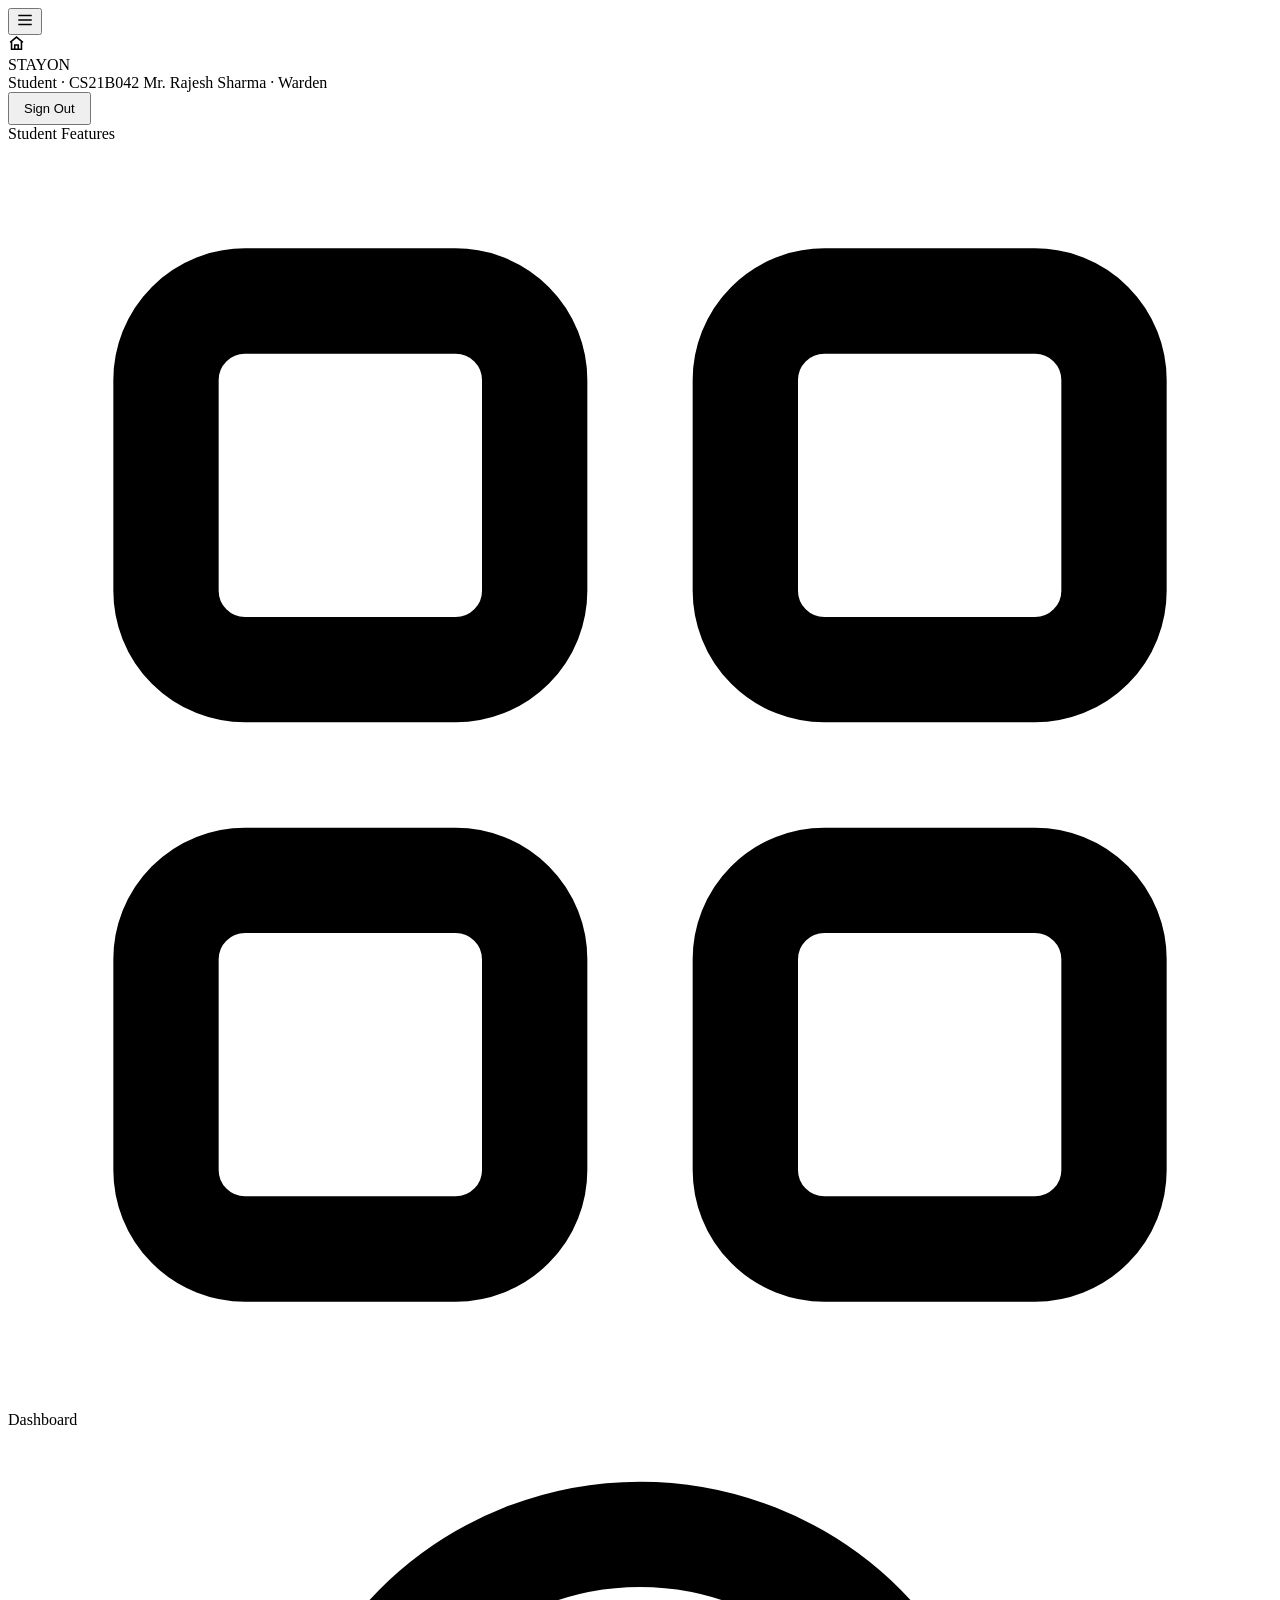
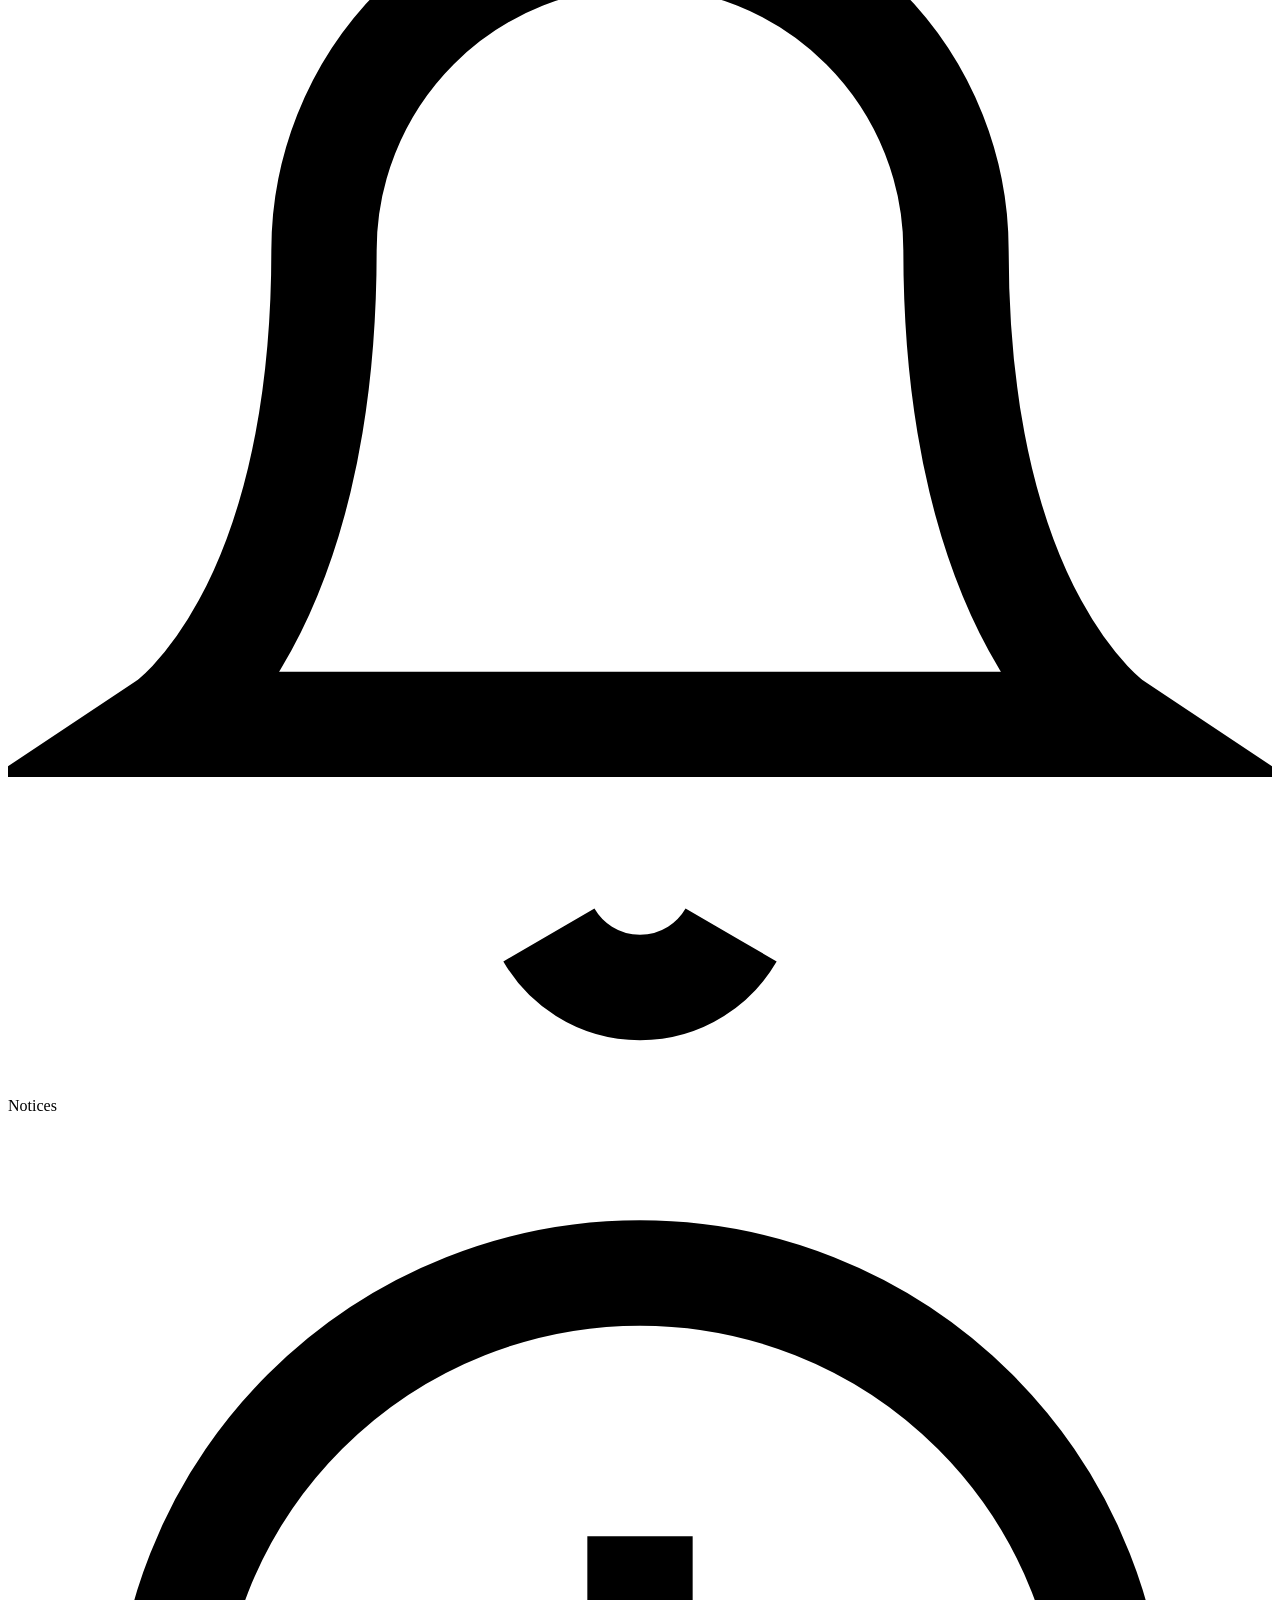
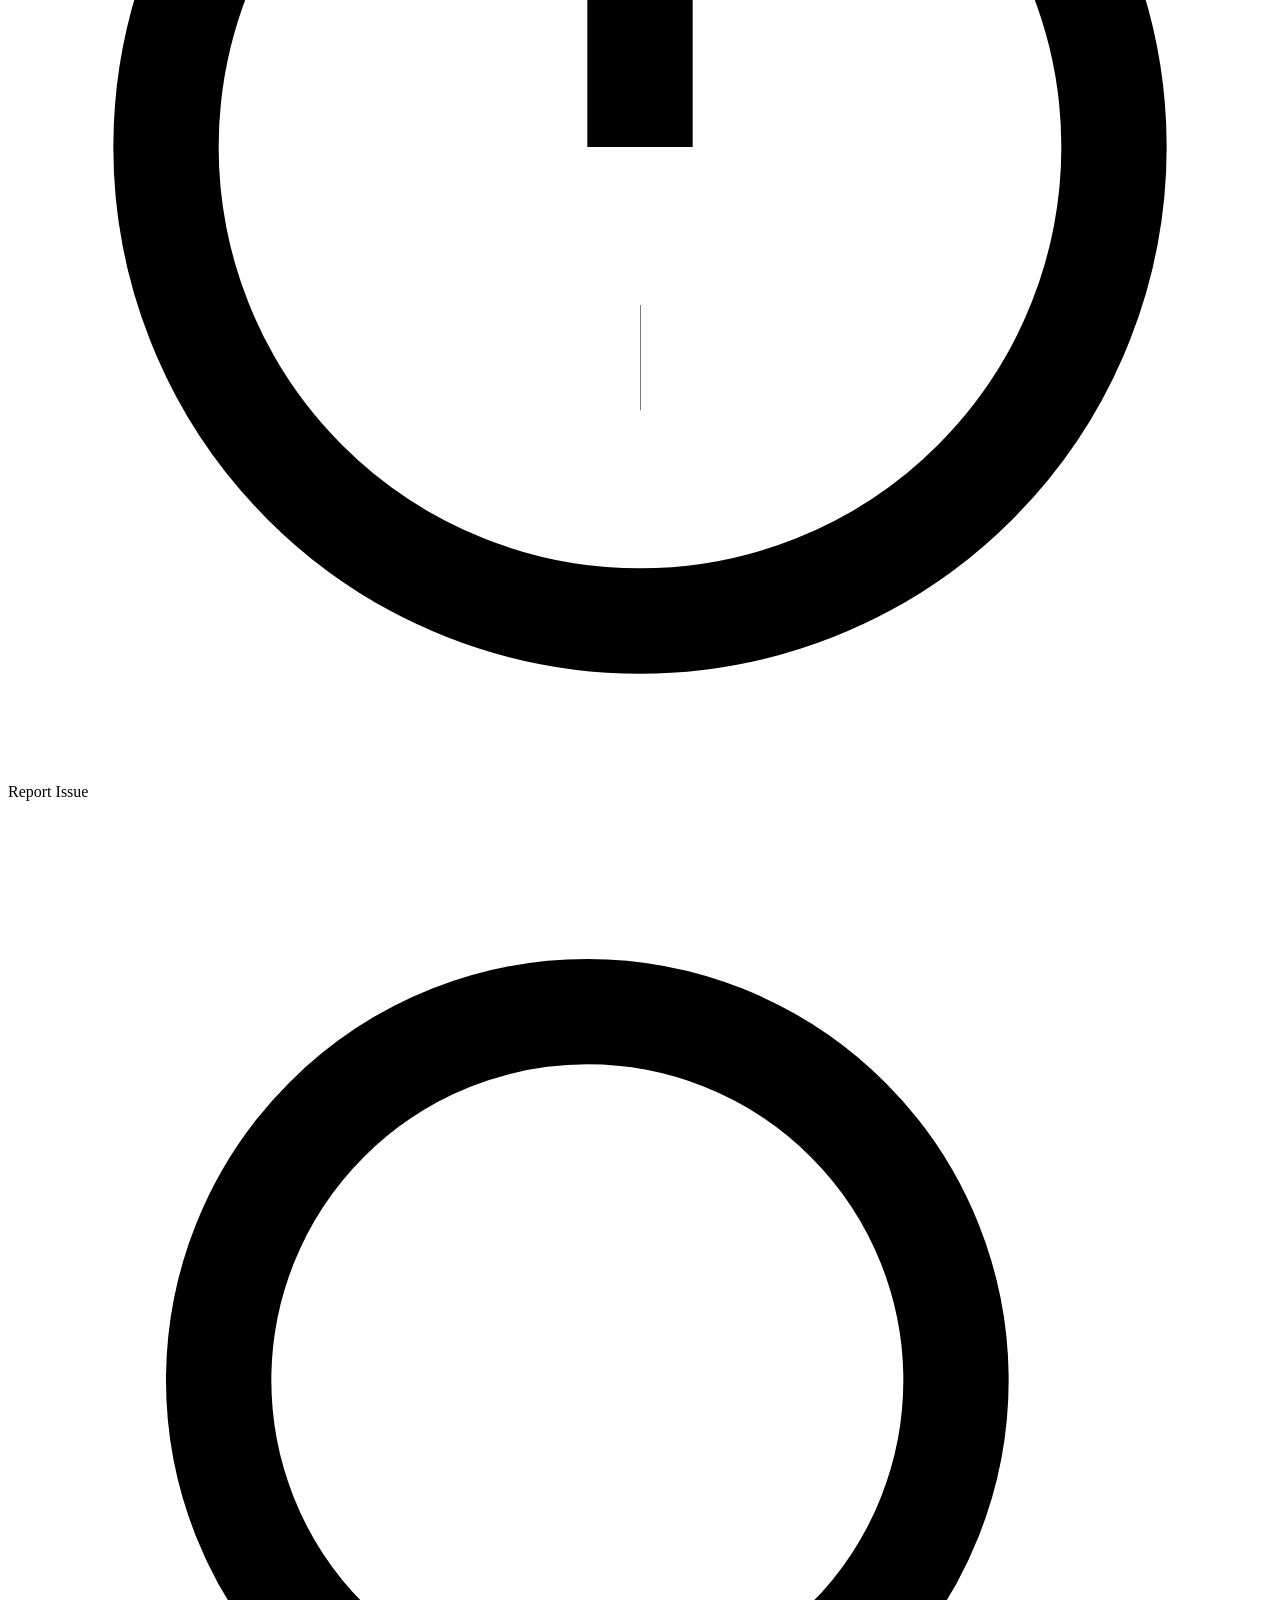
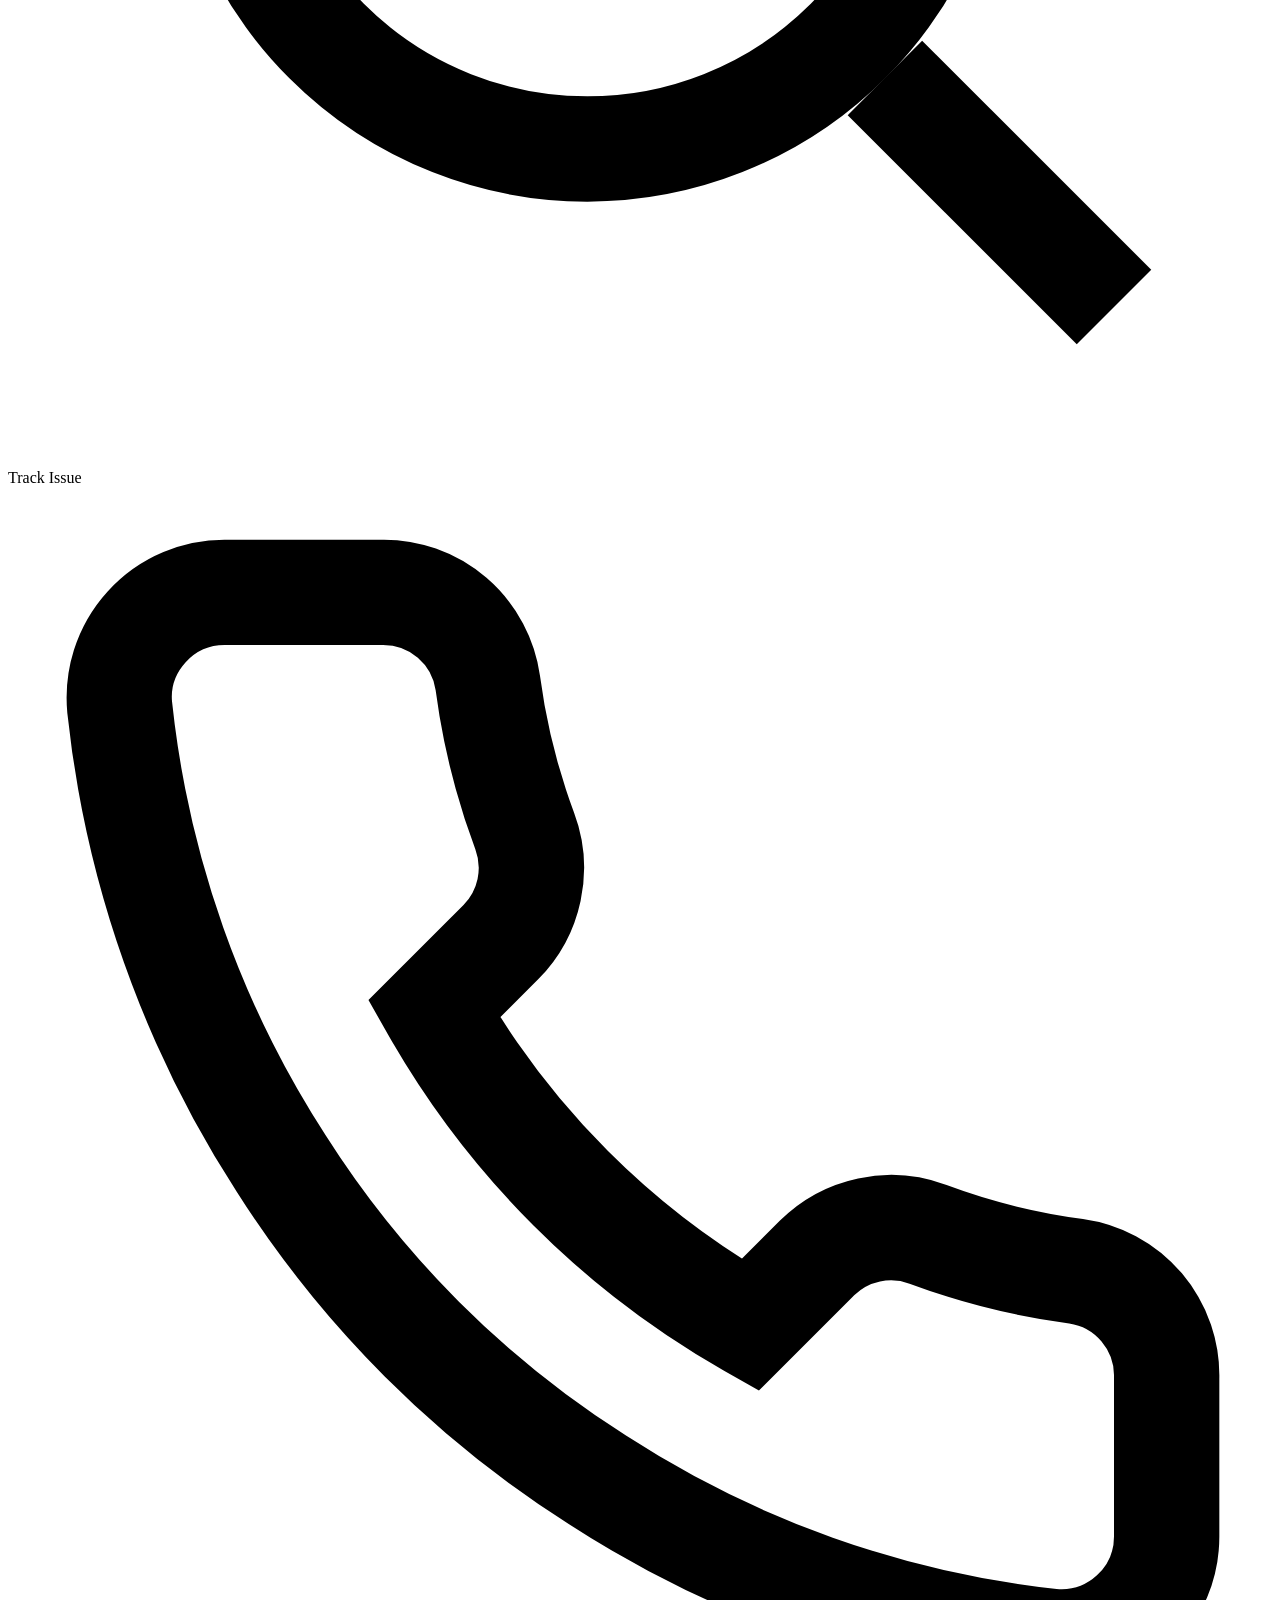
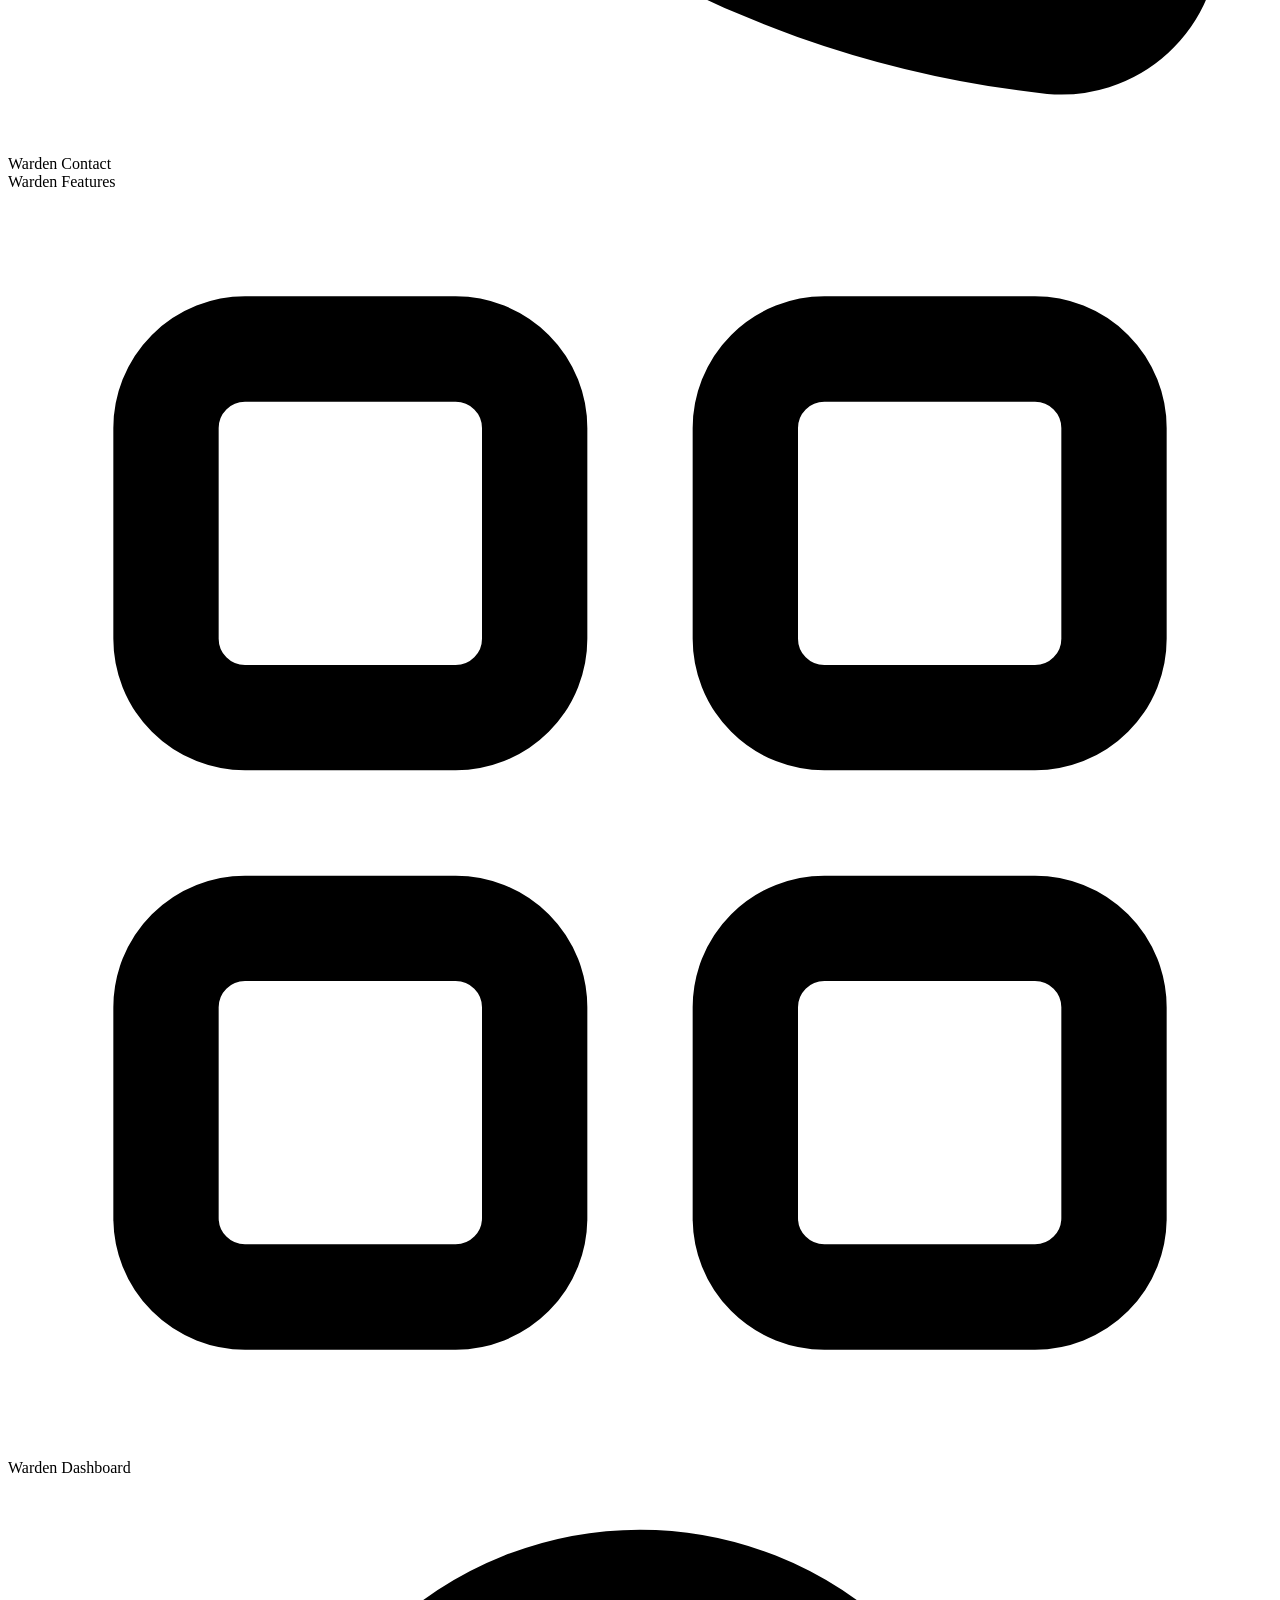
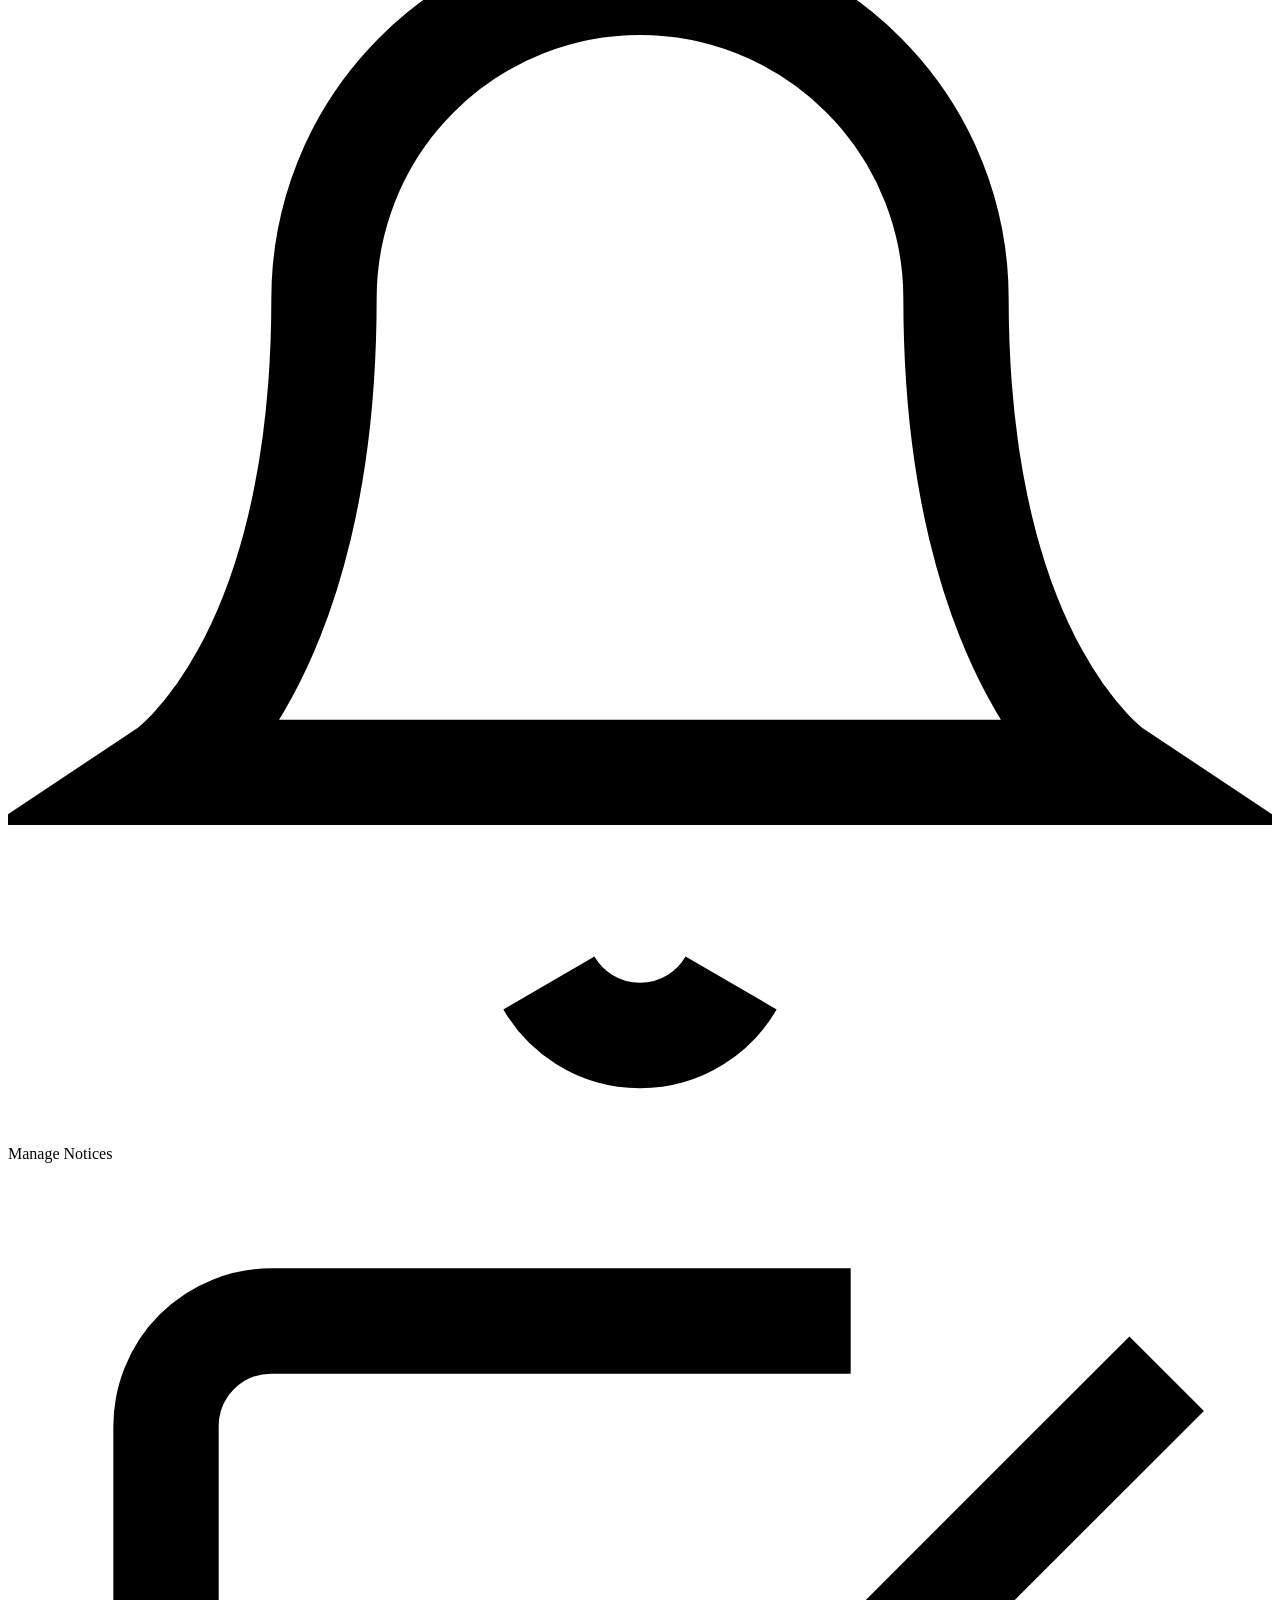
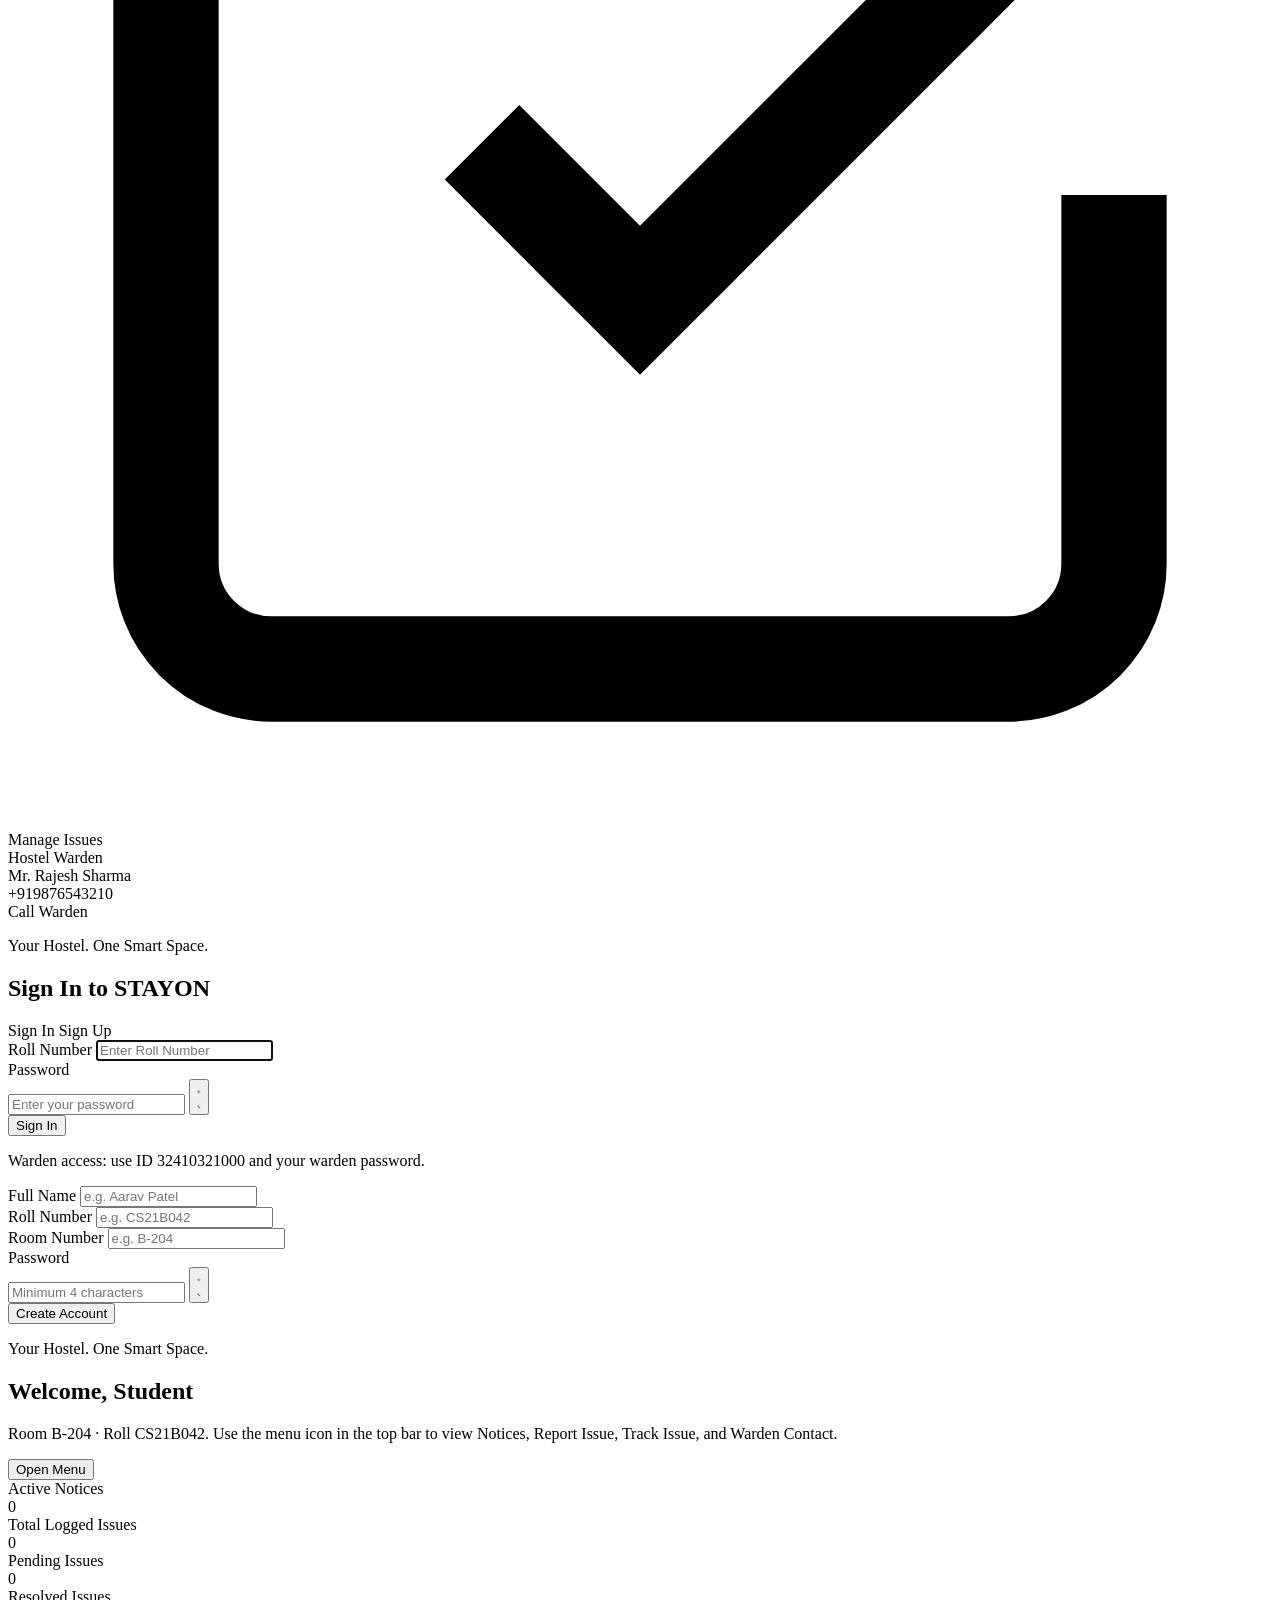
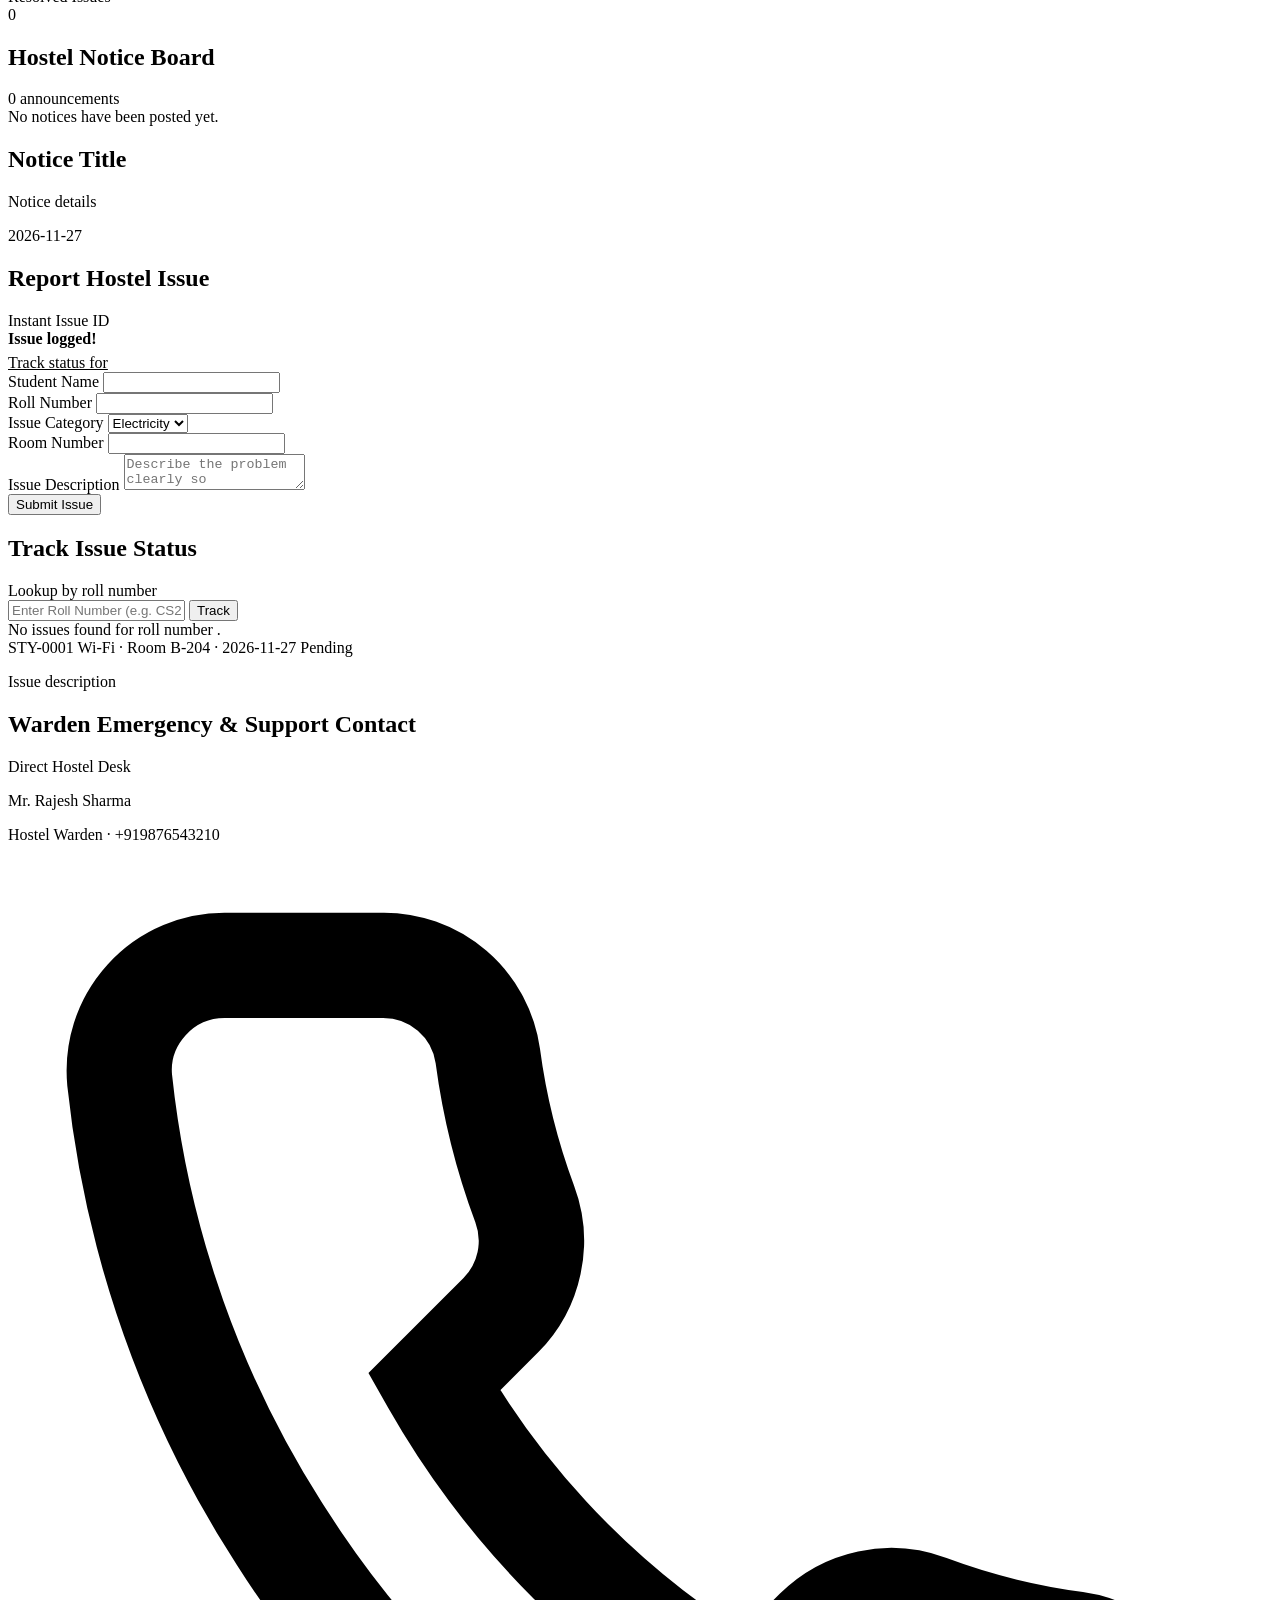
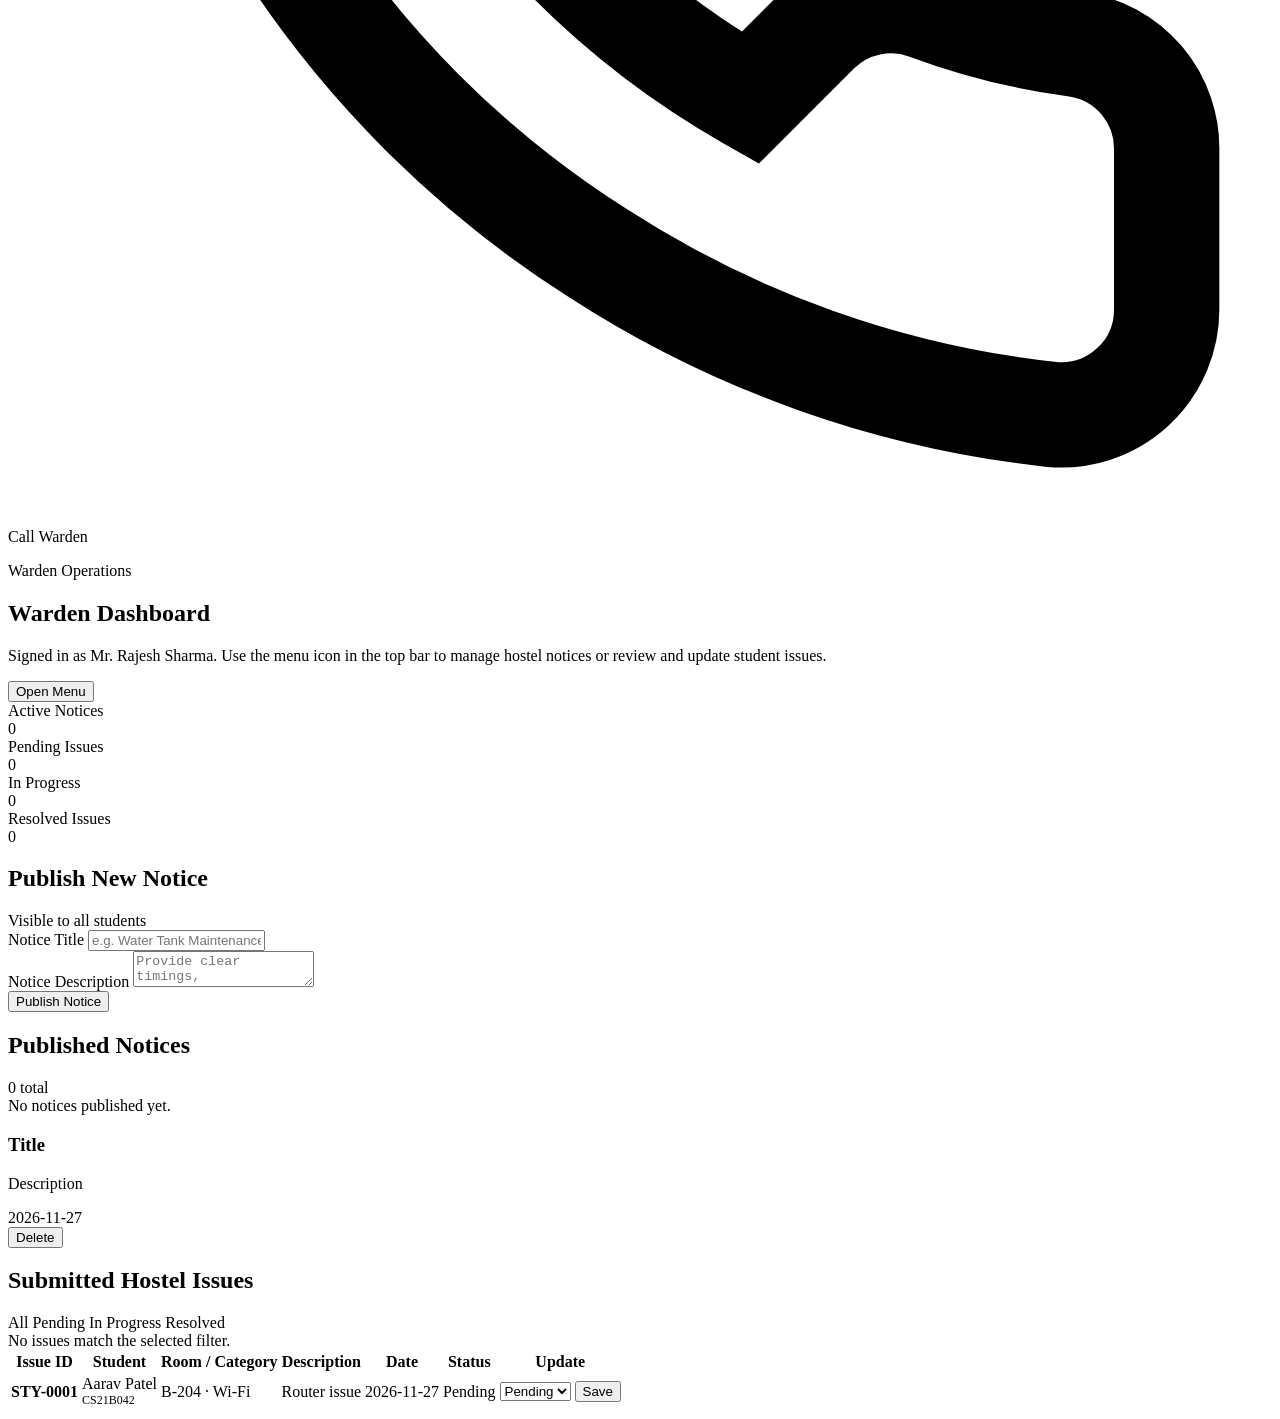
<file: src/main/resources/templates/index.html>
<!DOCTYPE html>
<html lang="en" xmlns:th="http://www.thymeleaf.org">
<head>
    <meta charset="UTF-8" />
    <meta name="viewport" content="width=device-width, initial-scale=1.0" />
    <title>STAYON — Your Hostel. One Smart Space.</title>
    <link rel="preconnect" href="https://fonts.googleapis.com" />
    <link rel="preconnect" href="https://fonts.gstatic.com" crossorigin />
    <link href="https://fonts.googleapis.com/css2?family=JetBrains+Mono:wght@400;500;600&family=Plus+Jakarta+Sans:wght@400;500;600;700&display=swap" rel="stylesheet" />
    <link rel="stylesheet" th:href="@{/style.css}" />
</head>
<body>
<header class="topbar">
    <div class="topbar-left">
        <button th:if="${userRole != null}" type="button" class="sidebar-toggle-btn" onclick="toggleSidebar()" aria-label="Open menu">
            <svg viewBox="0 0 24 24" fill="none" stroke="currentColor" stroke-width="2" width="18" height="18">
                <line x1="3" y1="6" x2="21" y2="6" />
                <line x1="3" y1="12" x2="21" y2="12" />
                <line x1="3" y1="18" x2="21" y2="18" />
            </svg>
        </button>
        <a th:href="@{/}" class="brand-inline">
            <div class="brand-mark" aria-hidden="true">
                <svg viewBox="0 0 24 24" fill="none" stroke="currentColor" stroke-width="2.2" width="17" height="17">
                    <path d="M3 10.5L12 3l9 7.5" />
                    <path d="M5 9.5V20h14V9.5" />
                    <path d="M9.5 20v-6h5v6" />
                </svg>
            </div>
            <span class="brand-name">STAYON</span>
        </a>
    </div>

    <div class="topbar-right">
        <span th:if="${userRole == 'STUDENT' and studentUser != null}" class="user-summary">
            <span th:text="${studentUser['fullName']}">Student</span> ·
            <span class="mono" th:text="${studentUser['rollNumber']}">CS21B042</span>
        </span>
        <span th:if="${userRole == 'WARDEN'}" class="user-summary">
            <span th:text="${wardenName}">Mr. Rajesh Sharma</span> · Warden
        </span>
        <form th:if="${userRole != null}" th:action="@{/logout}" method="post" style="margin: 0;">
            <button type="submit" class="btn btn-secondary" style="padding: 7px 14px; font-size: 13px;">Sign Out</button>
        </form>
    </div>
</header>

<!-- Collapsible Sidebar (Hidden until Sidebar button is clicked) -->
<div th:if="${userRole != null}" id="sidebarBackdrop" class="sidebar-backdrop" onclick="toggleSidebar()"></div>
<aside th:if="${userRole != null}" id="sidebar" class="sidebar" aria-label="Feature navigation">
    <!-- Student Sidebar Links -->
    <div th:if="${userRole == 'STUDENT'}">
        <div class="sidebar-section-title">Student Features</div>
        <nav class="nav-list">
            <a th:href="@{/(section='dashboard')}" th:class="'nav-link' + (${activeSection} == 'dashboard' ? ' active' : '')">
                <svg viewBox="0 0 24 24" fill="none" stroke="currentColor" stroke-width="2">
                    <rect x="3" y="3" width="7" height="7" rx="1.5" />
                    <rect x="14" y="3" width="7" height="7" rx="1.5" />
                    <rect x="3" y="14" width="7" height="7" rx="1.5" />
                    <rect x="14" y="14" width="7" height="7" rx="1.5" />
                </svg>
                Dashboard
            </a>
            <a th:href="@{/(section='notices')}" th:class="'nav-link' + (${activeSection} == 'notices' ? ' active' : '')">
                <svg viewBox="0 0 24 24" fill="none" stroke="currentColor" stroke-width="2">
                    <path d="M18 8a6 6 0 0 0-12 0c0 7-3 9-3 9h18s-3-2-3-9" />
                    <path d="M13.73 21a2 2 0 0 1-3.46 0" />
                </svg>
                Notices
            </a>
            <a th:href="@{/(section='report')}" th:class="'nav-link' + (${activeSection} == 'report' ? ' active' : '')">
                <svg viewBox="0 0 24 24" fill="none" stroke="currentColor" stroke-width="2">
                    <circle cx="12" cy="12" r="9" />
                    <line x1="12" y1="8" x2="12" y2="12" />
                    <line x1="12" y1="16" x2="12.01" y2="16" />
                </svg>
                Report Issue
            </a>
            <a th:href="@{/(section='track')}" th:class="'nav-link' + (${activeSection} == 'track' ? ' active' : '')">
                <svg viewBox="0 0 24 24" fill="none" stroke="currentColor" stroke-width="2">
                    <circle cx="11" cy="11" r="7" />
                    <line x1="21" y1="21" x2="16.65" y2="16.65" />
                </svg>
                Track Issue
            </a>
            <a th:href="@{/(section='contact')}" th:class="'nav-link' + (${activeSection} == 'contact' ? ' active' : '')">
                <svg viewBox="0 0 24 24" fill="none" stroke="currentColor" stroke-width="2">
                    <path d="M22 16.92v3a2 2 0 0 1-2.18 2 19.79 19.79 0 0 1-8.63-3.07 19.5 19.5 0 0 1-6-6 19.79 19.79 0 0 1-3.07-8.67A2 2 0 0 1 4.11 2h3a2 2 0 0 1 2 1.72c.127.96.361 1.903.7 2.81a2 2 0 0 1-.45 2.11L8.09 9.91a16 16 0 0 0 6 6l1.27-1.27a2 2 0 0 1 2.11-.45c.907.339 1.85.573 2.81.7A2 2 0 0 1 22 16.92z" />
                </svg>
                Warden Contact
            </a>
        </nav>
    </div>

    <!-- Warden Sidebar Links -->
    <div th:if="${userRole == 'WARDEN'}">
        <div class="sidebar-section-title">Warden Features</div>
        <nav class="nav-list">
            <a th:href="@{/(section='dashboard')}" th:class="'nav-link' + (${activeSection} == 'dashboard' ? ' active' : '')">
                <svg viewBox="0 0 24 24" fill="none" stroke="currentColor" stroke-width="2">
                    <rect x="3" y="3" width="7" height="7" rx="1.5" />
                    <rect x="14" y="3" width="7" height="7" rx="1.5" />
                    <rect x="3" y="14" width="7" height="7" rx="1.5" />
                    <rect x="14" y="14" width="7" height="7" rx="1.5" />
                </svg>
                Warden Dashboard
            </a>
            <a th:href="@{/(section='manage-notices')}" th:class="'nav-link' + (${activeSection} == 'manage-notices' ? ' active' : '')">
                <svg viewBox="0 0 24 24" fill="none" stroke="currentColor" stroke-width="2">
                    <path d="M18 8a6 6 0 0 0-12 0c0 7-3 9-3 9h18s-3-2-3-9" />
                    <path d="M13.73 21a2 2 0 0 1-3.46 0" />
                </svg>
                Manage Notices
            </a>
            <a th:href="@{/(section='manage-issues')}" th:class="'nav-link' + (${activeSection} == 'manage-issues' ? ' active' : '')">
                <svg viewBox="0 0 24 24" fill="none" stroke="currentColor" stroke-width="2">
                    <path d="M9 11l3 3L22 4" />
                    <path d="M21 12v7a2 2 0 0 1-2 2H5a2 2 0 0 1-2-2V5a2 2 0 0 1 2-2h11" />
                </svg>
                Manage Issues
            </a>
        </nav>
    </div>

    <div th:if="${userRole == 'STUDENT'}" class="sidebar-footer">
        <div class="warden-mini-label">Hostel Warden</div>
        <div class="warden-mini-name" th:text="${wardenName}">Mr. Rajesh Sharma</div>
        <div class="warden-mini-phone mono" th:text="${wardenPhone}">+919876543210</div>
        <a th:href="${wardenPhoneHref}" class="btn btn-primary btn-full">Call Warden</a>
    </div>
</aside>

<main class="main-content" th:classappend="${userRole == null} ? ' auth-page' : ''">
    <div class="container">
        <!-- Unauthenticated: Unified Sign In & Student Sign Up -->
        <section th:if="${userRole == null}" class="card auth-shell">
            <div class="card-header" style="margin-bottom: 16px;">
                <div>
                    <p class="hero-kicker" style="margin-bottom: 2px;">Your Hostel. One Smart Space.</p>
                    <h1 class="card-title" th:text="${authMode == 'signup' ? 'Create Student Account' : 'Sign In to STAYON'}">
                        Sign In to STAYON
                    </h1>
                </div>
            </div>

            <div class="auth-tabs">
                <a th:href="@{/(auth='login')}" th:class="'auth-tab' + (${authMode == 'login'} ? ' active' : '')">Sign In</a>
                <a th:href="@{/(auth='signup')}" th:class="'auth-tab' + (${authMode == 'signup'} ? ' active' : '')">Sign Up</a>
            </div>

            <div th:if="${authError}" class="alert alert-error" th:text="${authError}"></div>

            <form th:if="${authMode == 'login'}" th:action="@{/login}" method="post">
                <div class="form-group">
                    <label class="form-label" for="loginRoll">Roll Number</label>
                    <input id="loginRoll" name="rollNumber" type="text" class="form-control mono" placeholder="Enter Roll Number" required autofocus />
                </div>
                <div class="form-group">
                    <label class="form-label" for="loginPassword">Password</label>
                    <div class="password-input-wrap">
                        <input id="loginPassword" name="password" type="password" class="form-control" placeholder="Enter your password" required />
                        <button type="button" class="password-toggle" aria-label="Show password" aria-controls="loginPassword" aria-pressed="false" onclick="togglePasswordVisibility('loginPassword', this)">
                            <svg class="eye-icon" viewBox="0 0 24 24" fill="none" stroke="currentColor" stroke-width="1.8" aria-hidden="true">
                                <path d="M2 12s3.6-7 10-7 10 7 10 7-3.6 7-10 7S2 12 2 12Z" />
                                <circle cx="12" cy="12" r="3" />
                            </svg>
                            <svg class="eye-off-icon" viewBox="0 0 24 24" fill="none" stroke="currentColor" stroke-width="1.8" aria-hidden="true" hidden>
                                <path d="M2 12s3.6-7 10-7c2.2 0 4.1.8 5.7 1.9M22 12s-3.6 7-10 7c-2.2 0-4.1-.8-5.7-1.9" />
                                <path d="M9.9 9.9a3 3 0 0 0 4.2 4.2M3 3l18 18" />
                            </svg>
                        </button>
                    </div>
                </div>
                <button type="submit" class="btn btn-primary btn-full">Sign In</button>
            </form>
            <p th:if="${authMode == 'login'}" class="auth-help">
                Warden access: use ID <span class="mono">32410321000</span> and your warden password.
            </p>

            <form th:if="${authMode == 'signup'}" th:action="@{/signup}" method="post">
                <div class="form-group">
                    <label class="form-label" for="signupName">Full Name</label>
                    <input id="signupName" name="fullName" type="text" class="form-control" placeholder="e.g. Aarav Patel" required autofocus />
                </div>
                <div class="form-grid">
                    <div class="form-group">
                        <label class="form-label" for="signupRoll">Roll Number</label>
                        <input id="signupRoll" name="rollNumber" type="text" class="form-control mono" placeholder="e.g. CS21B042" required />
                    </div>
                    <div class="form-group">
                        <label class="form-label" for="signupRoom">Room Number</label>
                        <input id="signupRoom" name="roomNumber" type="text" class="form-control mono" placeholder="e.g. B-204" required />
                    </div>
                </div>
                <div class="form-group">
                    <label class="form-label" for="signupPassword">Password</label>
                    <div class="password-input-wrap">
                        <input id="signupPassword" name="password" type="password" class="form-control" placeholder="Minimum 4 characters" minlength="4" required />
                        <button type="button" class="password-toggle" aria-label="Show password" aria-controls="signupPassword" aria-pressed="false" onclick="togglePasswordVisibility('signupPassword', this)">
                            <svg class="eye-icon" viewBox="0 0 24 24" fill="none" stroke="currentColor" stroke-width="1.8" aria-hidden="true">
                                <path d="M2 12s3.6-7 10-7 10 7 10 7-3.6 7-10 7S2 12 2 12Z" />
                                <circle cx="12" cy="12" r="3" />
                            </svg>
                            <svg class="eye-off-icon" viewBox="0 0 24 24" fill="none" stroke="currentColor" stroke-width="1.8" aria-hidden="true" hidden>
                                <path d="M2 12s3.6-7 10-7c2.2 0 4.1.8 5.7 1.9M22 12s-3.6 7-10 7c-2.2 0-4.1-.8-5.7-1.9" />
                                <path d="M9.9 9.9a3 3 0 0 0 4.2 4.2M3 3l18 18" />
                            </svg>
                        </button>
                    </div>
                </div>
                <button type="submit" class="btn btn-primary btn-full">Create Account</button>
            </form>
        </section>

        <!-- Student View -->
        <div th:if="${userRole == 'STUDENT'}" class="container" style="gap: 24px;">
            <section th:if="${activeSection == 'dashboard'}" class="container" style="gap: 24px;">
                <div class="hero-panel">
                    <div>
                        <p class="hero-kicker">Your Hostel. One Smart Space.</p>
                        <h1 class="hero-title">
                            Welcome, <span th:text="${studentUser['fullName']}">Student</span>
                        </h1>
                        <p class="hero-desc">
                            Room <span class="mono" th:text="${studentUser['roomNumber']}">B-204</span> ·
                            Roll <span class="mono" th:text="${studentUser['rollNumber']}">CS21B042</span>.
                            Use the menu icon in the top bar to view Notices, Report Issue, Track Issue, and Warden Contact.
                        </p>
                    </div>
                    <div class="hero-actions">
                        <button type="button" class="btn btn-primary" onclick="toggleSidebar()">Open Menu</button>
                    </div>
                </div>

                <div class="stats-grid" aria-label="Hostel summary">
                    <div class="stat-card">
                        <div class="stat-label">Active Notices</div>
                        <div class="stat-value tabular" th:text="${totalNotices}">0</div>
                    </div>
                    <div class="stat-card">
                        <div class="stat-label">Total Logged Issues</div>
                        <div class="stat-value tabular" th:text="${totalIssues}">0</div>
                    </div>
                    <div class="stat-card">
                        <div class="stat-label">Pending Issues</div>
                        <div class="stat-value tabular" th:text="${pendingIssues}">0</div>
                    </div>
                    <div class="stat-card">
                        <div class="stat-label">Resolved Issues</div>
                        <div class="stat-value tabular" th:text="${resolvedIssues}">0</div>
                    </div>
                </div>
            </section>

            <section th:if="${activeSection == 'notices'}" class="card">
                <div class="card-header">
                    <h1 class="card-title">Hostel Notice Board</h1>
                    <span class="card-meta tabular" th:text="${#lists.size(notices)} + ' announcements'">0 announcements</span>
                </div>

                <div th:if="${#lists.isEmpty(notices)}" class="empty-state">
                    No notices have been posted yet.
                </div>

                <div th:unless="${#lists.isEmpty(notices)}" class="notice-list">
                    <article th:each="notice : ${notices}" class="notice-item">
                        <div>
                            <h2 class="notice-title" th:text="${notice['title']}">Notice Title</h2>
                            <p class="notice-desc" th:text="${notice['description']}">Notice details</p>
                        </div>
                        <span class="notice-date mono" th:text="${notice['created_date']}">2026-11-27</span>
                    </article>
                </div>
            </section>

            <section th:if="${activeSection == 'report'}" class="card">
                <div class="card-header">
                    <h1 class="card-title">Report Hostel Issue</h1>
                    <span class="card-meta">Instant Issue ID</span>
                </div>

                <div th:if="${issueSuccess}" class="alert alert-success">
                    <strong th:text="${issueSuccess}">Issue logged!</strong>
                    <div th:if="${submittedRollNumber}" style="margin-top: 6px;">
                        <a th:href="@{/(section='track', rollNumber=${submittedRollNumber})}" style="text-decoration: underline;">
                            Track status for <span class="mono" th:text="${submittedRollNumber}"></span>
                        </a>
                    </div>
                </div>

                <div th:if="${issueError}" class="alert alert-error" th:text="${issueError}"></div>

                <form th:action="@{/issues}" method="post">
                    <div class="form-grid">
                        <div class="form-group">
                            <label class="form-label" for="studentName">Student Name</label>
                            <input id="studentName" name="studentName" type="text" class="form-control" th:value="${studentUser['fullName']}" required />
                        </div>
                        <div class="form-group">
                            <label class="form-label" for="rollNumber">Roll Number</label>
                            <input id="rollNumber" name="rollNumber" type="text" class="form-control mono" th:value="${studentUser['rollNumber']}" required />
                        </div>
                        <div class="form-group">
                            <label class="form-label" for="category">Issue Category</label>
                            <select id="category" name="category" class="form-control" required>
                                <option th:each="cat : ${categories}" th:value="${cat}" th:text="${cat}">Electricity</option>
                            </select>
                        </div>
                        <div class="form-group">
                            <label class="form-label" for="roomNumber">Room Number</label>
                            <input id="roomNumber" name="roomNumber" type="text" class="form-control mono" th:value="${studentUser['roomNumber']}" required />
                        </div>
                        <div class="form-group full">
                            <label class="form-label" for="description">Issue Description</label>
                            <textarea id="description" name="description" class="form-control" placeholder="Describe the problem clearly so maintenance can resolve it quickly..." required></textarea>
                        </div>
                    </div>
                    <button type="submit" class="btn btn-primary">Submit Issue</button>
                </form>
            </section>

            <section th:if="${activeSection == 'track'}" class="card">
                <div class="card-header">
                    <h1 class="card-title">Track Issue Status</h1>
                    <span class="card-meta">Lookup by roll number</span>
                </div>

                <form th:action="@{/}" method="get" class="search-row">
                    <input type="hidden" name="section" value="track" />
                    <input
                        name="rollNumber"
                        type="text"
                        class="form-control mono"
                        placeholder="Enter Roll Number (e.g. CS21B042)"
                        th:value="${searchedRollNumber}"
                        required
                    />
                    <button type="submit" class="btn btn-primary">Track</button>
                </form>

                <div th:if="${#lists.isEmpty(trackedIssues)}" class="empty-state">
                    No issues found for roll number <span class="mono" th:text="${searchedRollNumber}"></span>.
                </div>

                <div th:if="${trackedIssues != null and !#lists.isEmpty(trackedIssues)}" class="issue-list">
                    <article th:each="issue : ${trackedIssues}" class="issue-row">
                        <div class="issue-top">
                            <span class="issue-id mono" th:text="${issue['issue_code']}">STY-0001</span>
                            <span class="issue-meta">
                                <span th:text="${issue['category']}">Wi-Fi</span> ·
                                Room <span class="mono" th:text="${issue['room_number']}">B-204</span> ·
                                <span class="mono" th:text="${issue['created_date']}">2026-11-27</span>
                            </span>
                            <span th:class="'status-label ' + (${issue['status']} == 'Resolved' ? 'status-resolved' : (${issue['status']} == 'In Progress' ? 'status-progress' : 'status-pending'))">
                                <span class="status-dot" aria-hidden="true"></span>
                                <span th:text="${issue['status']}">Pending</span>
                            </span>
                        </div>
                        <p class="issue-desc" th:text="${issue['description']}">Issue description</p>
                    </article>
                </div>
            </section>

            <section th:if="${activeSection == 'contact'}" class="card">
                <div class="card-header">
                    <h1 class="card-title">Warden Emergency &amp; Support Contact</h1>
                    <span class="card-meta">Direct Hostel Desk</span>
                </div>
                <div class="contact-strip">
                    <div>
                        <p class="contact-person" th:text="${wardenName}">Mr. Rajesh Sharma</p>
                        <p class="contact-number">
                            Hostel Warden · <span class="mono" th:text="${wardenPhone}">+919876543210</span>
                        </p>
                    </div>
                    <div class="hero-actions">
                        <a th:href="${wardenPhoneHref}" class="btn btn-primary">
                            <svg viewBox="0 0 24 24" fill="none" stroke="currentColor" stroke-width="2">
                                <path d="M22 16.92v3a2 2 0 0 1-2.18 2 19.79 19.79 0 0 1-8.63-3.07 19.5 19.5 0 0 1-6-6 19.79 19.79 0 0 1-3.07-8.67A2 2 0 0 1 4.11 2h3a2 2 0 0 1 2 1.72c.127.96.361 1.903.7 2.81a2 2 0 0 1-.45 2.11L8.09 9.91a16 16 0 0 0 6 6l1.27-1.27a2 2 0 0 1 2.11-.45c.907.339 1.85.573 2.81.7A2 2 0 0 1 22 16.92z" />
                            </svg>
                            Call Warden
                        </a>
                    </div>
                </div>
            </section>
        </div>

        <!-- Warden Dashboard View (Opened with Warden Credentials) -->
        <div th:if="${userRole == 'WARDEN'}" class="container" style="gap: 24px;">
            <div th:if="${wardenSuccess}" class="alert alert-success" th:text="${wardenSuccess}" style="margin-bottom: 0;"></div>
            <div th:if="${wardenError}" class="alert alert-error" th:text="${wardenError}" style="margin-bottom: 0;"></div>

            <section th:if="${activeSection == 'dashboard'}" class="container" style="gap: 24px;">
                <div class="hero-panel">
                    <div>
                        <p class="hero-kicker">Warden Operations</p>
                        <h1 class="hero-title">Warden Dashboard</h1>
                        <p class="hero-desc">
                            Signed in as <span th:text="${wardenName}">Mr. Rajesh Sharma</span>. Use the menu icon in the top bar to manage hostel notices or review and update student issues.
                        </p>
                    </div>
                    <div class="hero-actions">
                        <button type="button" class="btn btn-primary" onclick="toggleSidebar()">Open Menu</button>
                    </div>
                </div>

                <div class="stats-grid">
                    <div class="stat-card">
                        <div class="stat-label">Active Notices</div>
                        <div class="stat-value tabular" th:text="${totalNotices}">0</div>
                    </div>
                    <div class="stat-card">
                        <div class="stat-label">Pending Issues</div>
                        <div class="stat-value tabular" th:text="${pendingIssues}">0</div>
                    </div>
                    <div class="stat-card">
                        <div class="stat-label">In Progress</div>
                        <div class="stat-value tabular" th:text="${inProgressIssues}">0</div>
                    </div>
                    <div class="stat-card">
                        <div class="stat-label">Resolved Issues</div>
                        <div class="stat-value tabular" th:text="${resolvedIssues}">0</div>
                    </div>
                </div>
            </section>

            <section th:if="${activeSection == 'manage-notices'}" class="two-col-grid">
                <div class="card">
                    <div class="card-header">
                        <h1 class="card-title">Publish New Notice</h1>
                        <span class="card-meta">Visible to all students</span>
                    </div>
                    <form th:action="@{/warden/notices}" method="post">
                        <div class="form-group">
                            <label class="form-label" for="noticeTitle">Notice Title</label>
                            <input id="noticeTitle" name="title" type="text" class="form-control" placeholder="e.g. Water Tank Maintenance" required />
                        </div>
                        <div class="form-group">
                            <label class="form-label" for="noticeDesc">Notice Description</label>
                            <textarea id="noticeDesc" name="description" class="form-control" placeholder="Provide clear timings, instructions, or contact details..." required></textarea>
                        </div>
                        <button type="submit" class="btn btn-primary btn-full">Publish Notice</button>
                    </form>
                </div>

                <div class="card">
                    <div class="card-header">
                        <h2 class="card-title">Published Notices</h2>
                        <span class="card-meta tabular" th:text="${#lists.size(notices)} + ' total'">0 total</span>
                    </div>

                    <div th:if="${#lists.isEmpty(notices)}" class="empty-state">
                        No notices published yet.
                    </div>

                    <div th:unless="${#lists.isEmpty(notices)}" class="notice-list">
                        <article th:each="notice : ${notices}" class="notice-item">
                            <div>
                                <h3 class="notice-title" th:text="${notice['title']}">Title</h3>
                                <p class="notice-desc" th:text="${notice['description']}">Description</p>
                                <span class="notice-date mono" th:text="${notice['created_date']}">2026-11-27</span>
                            </div>
                            <form th:action="@{/warden/notices/{id}/delete(id=${notice['id']})}" method="post">
                                <button type="submit" class="btn btn-danger">Delete</button>
                            </form>
                        </article>
                    </div>
                </div>
            </section>

            <section th:if="${activeSection == 'manage-issues'}" class="card">
                <div class="card-header">
                    <h1 class="card-title">Submitted Hostel Issues</h1>
                    <div class="filter-tabs" role="navigation" aria-label="Filter issues by status">
                        <a th:href="@{/(section='manage-issues', statusFilter='All')}" th:class="'filter-tab' + (${statusFilter} == 'All' ? ' active' : '')">All</a>
                        <a th:href="@{/(section='manage-issues', statusFilter='Pending')}" th:class="'filter-tab' + (${statusFilter} == 'Pending' ? ' active' : '')">Pending</a>
                        <a th:href="@{/(section='manage-issues', statusFilter='In Progress')}" th:class="'filter-tab' + (${statusFilter} == 'In Progress' ? ' active' : '')">In Progress</a>
                        <a th:href="@{/(section='manage-issues', statusFilter='Resolved')}" th:class="'filter-tab' + (${statusFilter} == 'Resolved' ? ' active' : '')">Resolved</a>
                    </div>
                </div>

                <div th:if="${#lists.isEmpty(issues)}" class="empty-state">
                    No issues match the selected filter.
                </div>

                <div th:unless="${#lists.isEmpty(issues)}" class="table-wrap">
                    <table class="data-table">
                        <thead>
                        <tr>
                            <th>Issue ID</th>
                            <th>Student</th>
                            <th>Room / Category</th>
                            <th>Description</th>
                            <th>Date</th>
                            <th>Status</th>
                            <th>Update</th>
                        </tr>
                        </thead>
                        <tbody>
                        <tr th:each="issue : ${issues}">
                            <td class="mono" style="color: var(--accent); font-weight: 600;" th:text="${issue['issue_code']}">STY-0001</td>
                            <td>
                                <div style="color: var(--text-primary); font-weight: 500;" th:text="${issue['student_name']}">Aarav Patel</div>
                                <div class="mono" style="font-size: 12px; color: var(--text-muted);" th:text="${issue['roll_number']}">CS21B042</div>
                            </td>
                            <td>
                                <span class="mono" th:text="${issue['room_number']}">B-204</span>
                                <span style="color: var(--text-muted);"> · </span>
                                <span th:text="${issue['category']}">Wi-Fi</span>
                            </td>
                            <td style="max-width: 280px;" th:text="${issue['description']}">Router issue</td>
                            <td class="mono" style="white-space: nowrap;" th:text="${issue['created_date']}">2026-11-27</td>
                            <td style="white-space: nowrap;">
                                <span th:class="'status-label ' + (${issue['status']} == 'Resolved' ? 'status-resolved' : (${issue['status']} == 'In Progress' ? 'status-progress' : 'status-pending'))">
                                    <span class="status-dot" aria-hidden="true"></span>
                                    <span th:text="${issue['status']}">Pending</span>
                                </span>
                            </td>
                            <td>
                                <form th:action="@{/warden/issues/{id}/status(id=${issue['id']})}" method="post" class="status-form">
                                    <select name="status" class="status-select" aria-label="Issue status">
                                        <option th:each="st : ${statuses}" th:value="${st}" th:text="${st}" th:selected="${st == issue['status']}">Pending</option>
                                    </select>
                                    <button type="submit" class="status-update-btn">Save</button>
                                </form>
                            </td>
                        </tr>
                        </tbody>
                    </table>
                </div>
            </section>
        </div>
    </div>
</main>

<script>
    function toggleSidebar() {
        var sidebar = document.getElementById('sidebar');
        var backdrop = document.getElementById('sidebarBackdrop');
        if (sidebar) sidebar.classList.toggle('open');
        if (backdrop) backdrop.classList.toggle('open');
    }

    function togglePasswordVisibility(inputId, button) {
        var passwordInput = document.getElementById(inputId);
        var isVisible = passwordInput.type === 'password';

        passwordInput.type = isVisible ? 'text' : 'password';
        button.setAttribute('aria-pressed', String(isVisible));
        button.setAttribute('aria-label', isVisible ? 'Hide password' : 'Show password');
        button.querySelector('.eye-icon').hidden = isVisible;
        button.querySelector('.eye-off-icon').hidden = !isVisible;
    }
</script>
</body>
</html>
</file>
